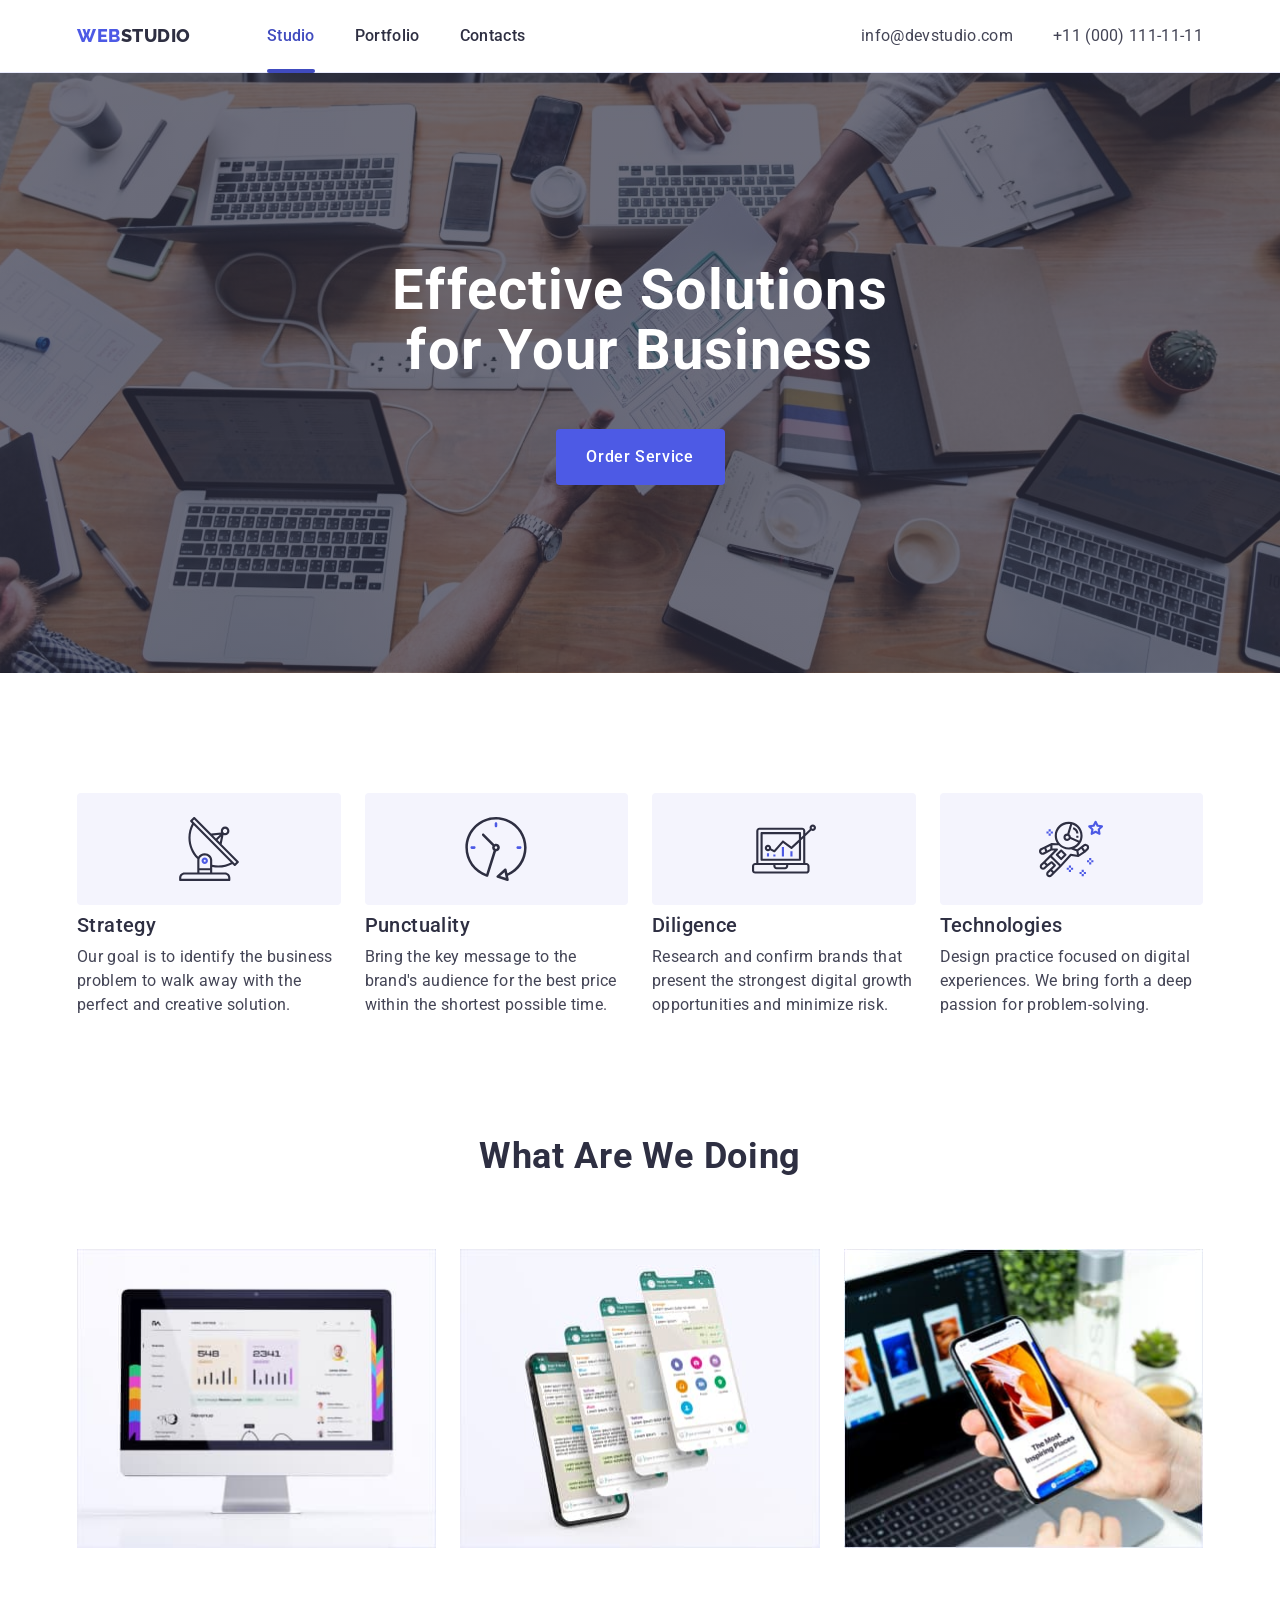
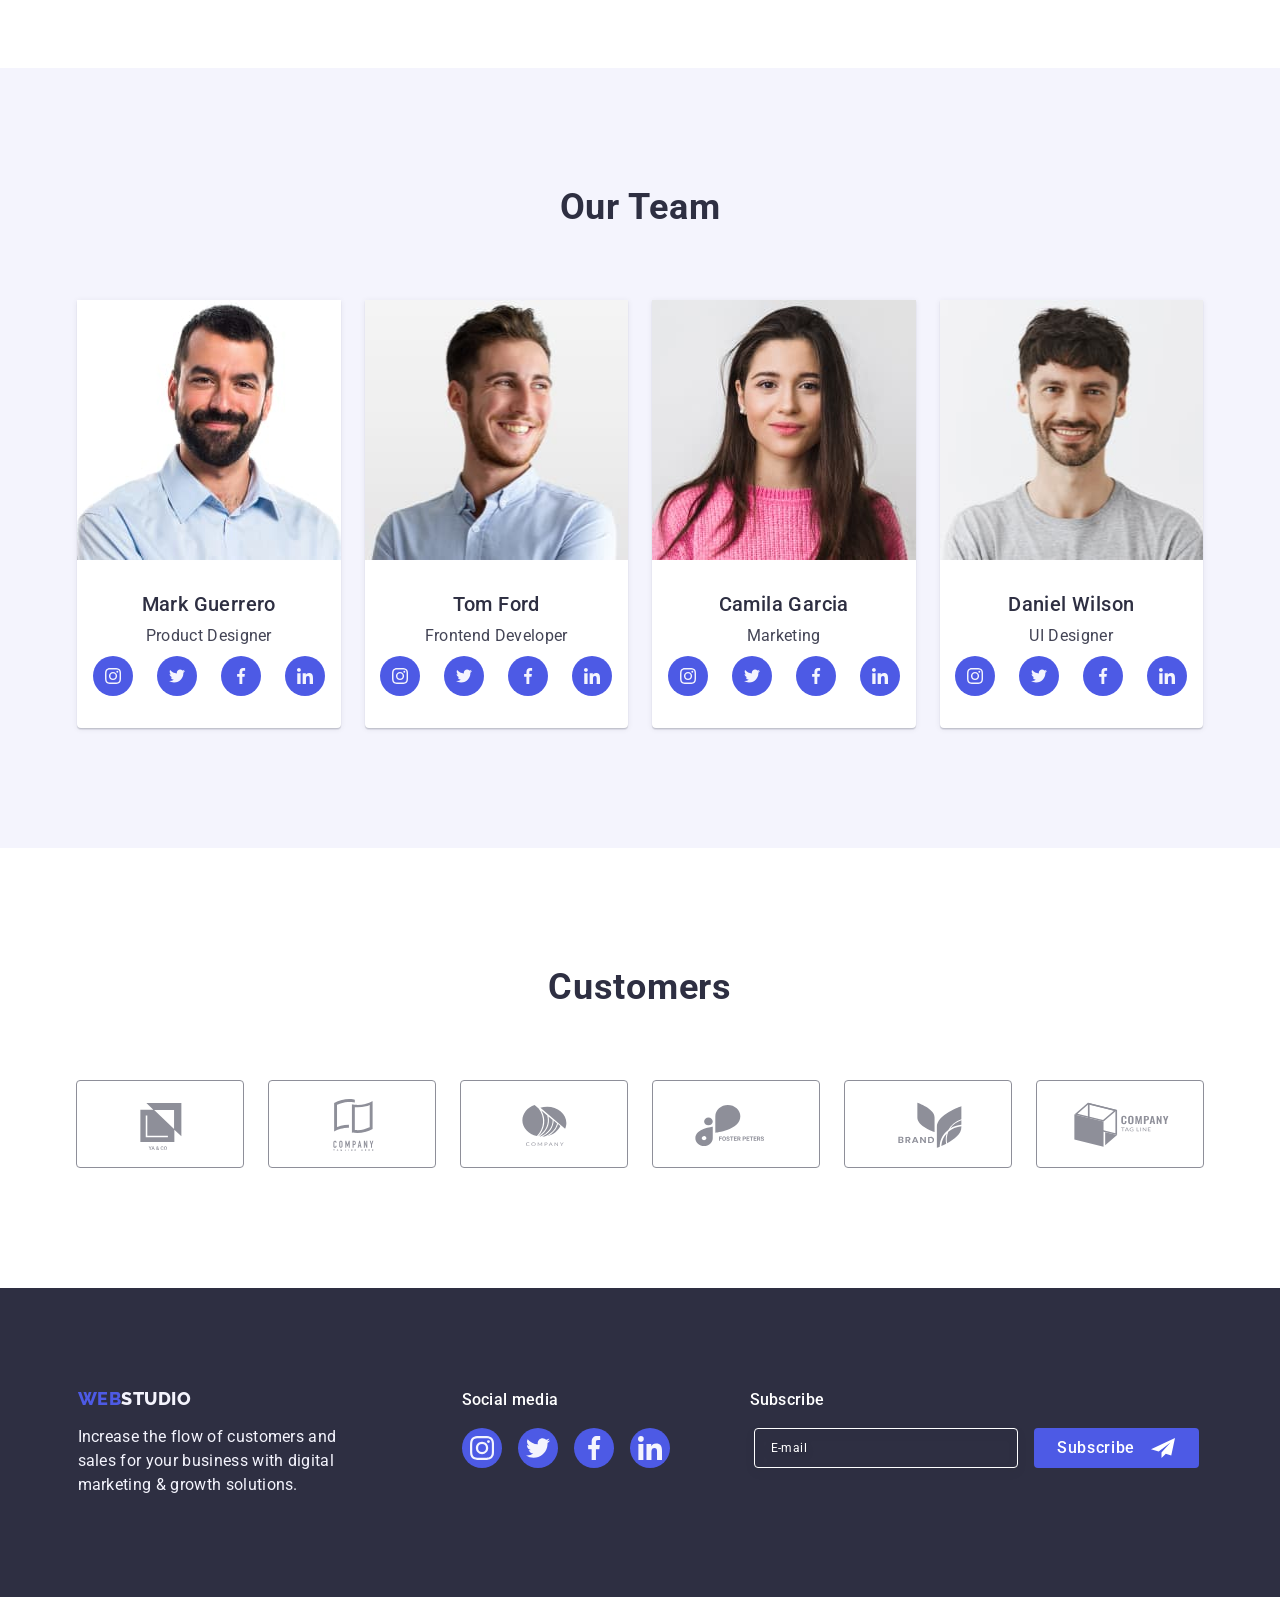
<file: index.html>
<!DOCTYPE html>
<html lang="en">
  <head>
    <meta charset="UTF-8" />
    <meta name="description" content="Effective Solutions for Your Business" />
    <title>Web Studio</title>
    <meta name="viewport" content="width=device-width, initial-scale=1.0" />
    <link rel="preconnect" href="https://fonts.googleapis.com" />
    <link rel="preconnect" href="https://fonts.gstatic.com" crossorigin />
    <link
      href="https://fonts.googleapis.com/css2?family=Raleway:wght@400;700&family=Roboto:wght@400;500;700&display=swap"
      rel="stylesheet"
    />
    <link
      rel="stylesheet"
      href="https://cdnjs.cloudflare.com/ajax/libs/modern-normalize/2.0.0/modern-normalize.min.css"
      integrity="sha512-4xo8blKMVCiXpTaLzQSLSw3KFOVPWhm/TRtuPVc4WG6kUgjH6J03IBuG7JZPkcWMxJ5huwaBpOpnwYElP/m6wg=="
      crossorigin="anonymous"
      referrerpolicy="no-referrer"
    />
    <link rel="stylesheet" href="./css/styles.css" />
  </head>
  <body>
    <header class="header">
      <div class="container">
        <nav class="page-nav">
          <a class="logo link" href="./index.html" target="_self"
            >Web<span class="logo-web">Studio</span></a
          >
          <ul class="header-menu list">
            <li>
              <a
                class="nav-link link current-page"
                href="./index.html"
                target="_self"
                >Studio</a
              >
            </li>
            <li>
              <a class="nav-link link" href="./portfolio.html" target="_self"
                >Portfolio</a
              >
            </li>
            <li>
              <a class="nav-link link" href="">Contacts</a>
            </li>
          </ul>
        </nav>

        <address class="header-menu address">
          <ul class="list">
            <li class="item">
              <a
                class="address-link link"
                href="mailto:info@devstudio.com"
                target="_blank"
                >info@devstudio.com</a
              >
            </li>
            <li class="item">
              <a
                class="address-link link"
                href="tel:+110001111111"
                target="_blank"
                >+11 (000) 111-11-11</a
              >
            </li>
          </ul>
        </address>
        <button type="button" class="mob-menu-btn" data-menu-open>
          <svg class="icon" width="32" height="22">
            <use href="./images/icons.svg#icon-mob-menu"></use>
          </svg>
        </button>
      </div>
      <div class="mob-menu is-hidden" data-menu>
        <button type="button" data-menu-close class="button-close">
          <svg width="8" height="8">
            <use href="./images/icons.svg#icon-close"></use>
          </svg>
        </button>
        <ul class="mob-menu-list list">
          <li>
            <a
              class="mob-menu-link link current-page"
              href="./index.html"
              target="_self"
              >Studio</a
            >
          </li>
          <li>
            <a class="mob-menu-link link" href="./portfolio.html" target="_self"
              >Portfolio</a
            >
          </li>
          <li>
            <a class="mob-menu-link link" href="">Contacts</a>
          </li>
        </ul>

        <div>
          <address class="mob-menu-address">
            <ul class="mob-menu-address-list list">
              <li>
                <a
                  class="mob-menu-address-number link"
                  href="tel:+110001111111"
                  target="_blank"
                  >+11 (000) 111-11-11</a
                >
              </li>
              <li>
                <a
                  class="mob-menu-address-email link"
                  href="mailto:info@devstudio.com"
                  target="_blank"
                  >info@devstudio.com</a
                >
              </li>
            </ul>
          </address>
          <ul class="mob-menu-soc-list list">
            <li class="item">
              <a href="" class="link">
                <svg class="icon social-icon" width="24" height="24">
                  <use href="./images/icons.svg#icon-instagram"></use>
                </svg>
              </a>
            </li>
            <li class="item">
              <a href="" class="link">
                <svg class="icon social-icon" width="24" height="24">
                  <use href="./images/icons.svg#icon-twitter"></use>
                </svg>
              </a>
            </li>
            <li class="item">
              <a href="" class="link">
                <svg class="icon social-icon" width="24" height="24">
                  <use href="./images/icons.svg#icon-facebook"></use>
                </svg>
              </a>
            </li>
            <li class="item">
              <a href="" class="link">
                <svg class="icon social-icon" width="24" height="24">
                  <use href="./images/icons.svg#icon-linkedin"></use>
                </svg>
              </a>
            </li>
          </ul>
        </div>
      </div>
    </header>

    <main>
      <section class="hero">
        <div class="container">
          <h1 class="page-title">Effective Solutions for Your Business</h1>
          <button class="button" type="button" data-modal-open>
            Order Service
          </button>
        </div>
      </section>

      <section class="section-two">
        <div class="container">
          <h2 hidden class="section-title">List</h2>
          <ul class="list">
            <li class="item">
              <div class="icon-div">
                <svg class="hero-icon" width="64" height="64">
                  <use href="./images/icons.svg#icon-antenna"></use>
                </svg>
              </div>
              <h3 class="title">Strategy</h3>
              <p class="text">
                Our goal is to identify the business problem to walk away with
                the perfect and creative solution.
              </p>
            </li>
            <li class="item">
              <div class="icon-div">
                <svg class="hero-icon" width="64" height="64">
                  <use href="./images/icons.svg#icon-clock"></use>
                </svg>
              </div>
              <h3 class="title">Punctuality</h3>
              <p class="text">
                Bring the key message to the brand's audience for the best price
                within the shortest possible time.
              </p>
            </li>
            <li class="item">
              <div class="icon-div">
                <svg class="hero-icon" width="64" height="64">
                  <use href="./images/icons.svg#icon-diagram"></use>
                </svg>
              </div>
              <h3 class="title">Diligence</h3>
              <p class="text">
                Research and confirm brands that present the strongest digital
                growth opportunities and minimize risk.
              </p>
            </li>
            <li class="item">
              <div class="icon-div">
                <svg class="hero-icon" width="64" height="64">
                  <use href="./images/icons.svg#icon-astronaut"></use>
                </svg>
              </div>
              <h3 class="title">Technologies</h3>
              <p class="text">
                Design practice focused on digital experiences. We bring forth a
                deep passion for problem-solving.
              </p>
            </li>
          </ul>
        </div>
      </section>

      <section class="section-three">
        <div class="container">
          <h2 class="section-title">What are we doing</h2>
          <ul class="list">
            <li class="item">
              <img
                srcset="
                  ./images/rectangle-71.jpg    1x,
                  ./images/rectangle-71-2x.jpg 2x
                "
                src="./images/rectangle-71.jpg"
                alt="iMac"
                width="360"
                height="300"
              />
            </li>
            <li class="item">
              <img
                srcset="
                  ./images/Rectangle-72.jpg    1x,
                  ./images/Rectangle-72-2x.jpg 2x
                "
                src="./images/rectangle-72.jpg"
                alt="iPhone"
                width="360"
                height="300"
              />
            </li>
            <li class="item">
              <img
                srcset="
                  ./images/rectangle-73.jpg    1x,
                  ./images/rectangle-73-2x.jpg 2x
                "
                src="./images/rectangle-73.jpg"
                alt="Macbook and iPhone"
                width="360"
                height="300"
              />
            </li>
          </ul>
        </div>
      </section>

      <section class="section-four">
        <div class="container">
          <h2 class="section-title">Our Team</h2>
          <ul class="list team-list">
            <li class="team-li">
              <img
                srcset="./images/img.jpg 1x, ./images/img-2x.jpg 2x"
                src="./images/img.jpg"
                alt="photo Mark Guerrero"
                width="264"
                height="260"
              />
              <div class="team-desc">
                <h3 class="title">Mark Guerrero</h3>
                <p class="text">Product Designer</p>
                <ul class="list team-soc-list">
                  <li class="item">
                    <a href="" class="team-link">
                      <svg class="icon" width="16" height="16">
                        <use href="./images/icons.svg#icon-instagram"></use>
                      </svg>
                    </a>
                  </li>
                  <li class="item">
                    <a href="" class="team-link">
                      <svg class="icon" width="16" height="16">
                        <use href="./images/icons.svg#icon-twitter"></use>
                      </svg>
                    </a>
                  </li>
                  <li class="item">
                    <a href="" class="team-link">
                      <svg class="icon" width="16" height="16">
                        <use href="./images/icons.svg#icon-facebook"></use>
                      </svg>
                    </a>
                  </li>
                  <li class="item">
                    <a href="" class="team-link">
                      <svg class="icon" width="16" height="16">
                        <use href="./images/icons.svg#icon-linkedin"></use>
                      </svg>
                    </a>
                  </li>
                </ul>
              </div>
            </li>
            <li class="team-li">
              <img
                srcset="./images/img-2.jpg 1x, ./images/img-2-2x.jpg 2x"
                src="./images/img-2.jpg"
                alt="photo Tom Ford"
                width="264"
                height="260"
              />
              <div class="team-desc">
                <h3 class="title">Tom Ford</h3>
                <p class="text">Frontend Developer</p>
                <ul class="list team-soc-list">
                  <li class="item">
                    <a href="" class="team-link">
                      <svg class="icon" width="16" height="16">
                        <use href="./images/icons.svg#icon-instagram"></use>
                      </svg>
                    </a>
                  </li>
                  <li class="item">
                    <a href="" class="team-link">
                      <svg class="icon" width="16" height="16">
                        <use href="./images/icons.svg#icon-twitter"></use>
                      </svg>
                    </a>
                  </li>
                  <li class="item">
                    <a href="" class="team-link">
                      <svg class="icon" width="16" height="16">
                        <use href="./images/icons.svg#icon-facebook"></use>
                      </svg>
                    </a>
                  </li>
                  <li class="item">
                    <a href="" class="team-link">
                      <svg class="icon" width="16" height="16">
                        <use href="./images/icons.svg#icon-linkedin"></use>
                      </svg>
                    </a>
                  </li>
                </ul>
              </div>
            </li>
            <li class="team-li">
              <img
                srcset="./images/img-3.jpg 1x, ./images/img-3-2x.jpg 2x"
                src="./images/img-3.jpg"
                alt="photo Camila Garcia"
                width="264"
                height="260"
              />
              <div class="team-desc">
                <h3 class="title">Camila Garcia</h3>
                <p class="text">Marketing</p>
                <ul class="list team-soc-list">
                  <li class="item">
                    <a href="" class="team-link">
                      <svg class="icon" width="16" height="16">
                        <use href="./images/icons.svg#icon-instagram"></use>
                      </svg>
                    </a>
                  </li>
                  <li class="item">
                    <a href="" class="team-link">
                      <svg class="icon" width="16" height="16">
                        <use href="./images/icons.svg#icon-twitter"></use>
                      </svg>
                    </a>
                  </li>
                  <li class="item">
                    <a href="" class="team-link">
                      <svg class="icon" width="16" height="16">
                        <use href="./images/icons.svg#icon-facebook"></use>
                      </svg>
                    </a>
                  </li>
                  <li class="item">
                    <a href="" class="team-link">
                      <svg class="icon" width="16" height="16">
                        <use href="./images/icons.svg#icon-linkedin"></use>
                      </svg>
                    </a>
                  </li>
                </ul>
              </div>
            </li>
            <li class="team-li">
              <img
                srcset="./images/img-4.jpg 1x, ./images/img-4-2x.jpg 2x"
                src="./images/img-4.jpg"
                alt="photo Daniel Wilson"
                width="264"
                height="260"
              />
              <div class="team-desc">
                <h3 class="title">Daniel Wilson</h3>
                <p class="text">UI Designer</p>
                <ul class="list team-soc-list">
                  <li class="item">
                    <a href="" class="team-link">
                      <svg class="icon" width="16" height="16">
                        <use href="./images/icons.svg#icon-instagram"></use>
                      </svg>
                    </a>
                  </li>
                  <li class="item">
                    <a href="" class="team-link">
                      <svg class="icon" width="16" height="16">
                        <use href="./images/icons.svg#icon-twitter"></use>
                      </svg>
                    </a>
                  </li>
                  <li class="item">
                    <a href="" class="team-link">
                      <svg class="icon" width="16" height="16">
                        <use href="./images/icons.svg#icon-facebook"></use>
                      </svg>
                    </a>
                  </li>
                  <li class="item">
                    <a href="" class="team-link">
                      <svg class="icon" width="16" height="16">
                        <use href="./images/icons.svg#icon-linkedin"></use>
                      </svg>
                    </a>
                  </li>
                </ul>
              </div>
            </li>
          </ul>
        </div>
      </section>

      <section class="section-five">
        <div class="container">
          <h2 class="section-title">Customers</h2>
          <ul class="list">
            <li class="item">
              <a href="" class="link">
                <svg class="customers-icon" width="104" height="56">
                  <use href="./images/icons.svg#icon-logo-6"></use>
                </svg>
              </a>
            </li>
            <li class="item">
              <a href="" class="link">
                <svg class="customers-icon" width="104" height="56">
                  <use href="./images/icons.svg#icon-logo-5"></use>
                </svg>
              </a>
            </li>
            <li class="item">
              <a href="" class="link">
                <svg class="customers-icon" width="104" height="56">
                  <use href="./images/icons.svg#icon-logo-4"></use>
                </svg>
              </a>
            </li>
            <li class="item">
              <a href="" class="link">
                <svg class="customers-icon" width="104" height="56">
                  <use href="./images/icons.svg#icon-logo-3"></use>
                </svg>
              </a>
            </li>
            <li class="item">
              <a href="" class="link">
                <svg class="customers-icon" width="104" height="56">
                  <use href="./images/icons.svg#icon-logo-2"></use>
                </svg>
              </a>
            </li>
            <li class="item">
              <a href="" class="link">
                <svg class="customers-icon" width="104" height="56">
                  <use href="./images/icons.svg#icon-logo-1"></use>
                </svg>
              </a>
            </li>
          </ul>
        </div>
      </section>
    </main>

    <footer class="footer">
      <div class="container">
        <div class="footer-logo-div">
          <a class="logo link" href="./index.html" target="_self"
            >Web<span class="logo-web">Studio</span></a
          >
          <p class="text">
            Increase the flow of customers and sales for your business with
            digital marketing & growth solutions.
          </p>
        </div>
        <div class="footer-social-div">
          <p class="footer-title">Social media</p>
          <ul class="list">
            <li class="item">
              <a href="" class="link">
                <svg class="icon social-icon" width="24" height="24">
                  <use href="./images/icons.svg#icon-instagram"></use>
                </svg>
              </a>
            </li>
            <li class="item">
              <a href="" class="link">
                <svg class="icon social-icon" width="24" height="24">
                  <use href="./images/icons.svg#icon-twitter"></use>
                </svg>
              </a>
            </li>
            <li class="item">
              <a href="" class="link">
                <svg class="icon social-icon" width="24" height="24">
                  <use href="./images/icons.svg#icon-facebook"></use>
                </svg>
              </a>
            </li>
            <li class="item">
              <a href="" class="link">
                <svg class="icon social-icon" width="24" height="24">
                  <use href="./images/icons.svg#icon-linkedin"></use>
                </svg>
              </a>
            </li>
          </ul>
        </div>
        <div class="footer-subscribe-div">
          <p class="footer-subscribe-label">Subscribe</p>
          <form class="footer-form">
            <label class="footer-input-label">
              <input
                type="email"
                class="footer-input"
                placeholder="E-mail"
                name="email"
                id="footer-sub-email"
                required
              />
            </label>
            <button class="subscribe-button" type="submit">
              Subscribe
              <svg width="24" height="24" class="subscribe-button-icon">
                <use href="./images/icons.svg#icon-plane"></use>
              </svg>
            </button>
          </form>
        </div>
      </div>
    </footer>

    <div class="backdrop is-hidden" data-modal>
      <div class="modal">
        <button type="button" data-modal-close class="button-close">
          <svg width="8" height="8">
            <use href="./images/icons.svg#icon-close"></use>
          </svg>
        </button>
        <p class="modal-label">Leave your contacts and we will call you back</p>
        <form class="modal-form">
          <div class="modal-input-container">
            <label class="label-input" for="user-name">Name</label>
            <div class="form-input-div">
              <input
                class="form-input"
                type="text"
                name="user-name"
                id="user-name"
                autofocus
              />
              <svg width="18" height="24" class="form-input-icon">
                <use href="./images/icons.svg#icon-person"></use>
              </svg>
            </div>
          </div>
          <div class="modal-input-container">
            <label class="label-input" for="phone">Phone</label>
            <div class="form-input-div">
              <input class="form-input" type="tel" name="phone" id="phone" />
              <svg width="18" height="24" class="form-input-icon">
                <use href="./images/icons.svg#icon-phone"></use>
              </svg>
            </div>
          </div>
          <div class="modal-input-container">
            <label class="label-input" for="email">Email</label>
            <div class="form-input-div">
              <input class="form-input" type="email" name="email" id="email" />
              <svg width="18" height="24" class="form-input-icon">
                <use href="./images/icons.svg#icon-email"></use>
              </svg>
            </div>
          </div>
          <div class="modal-textarea-container">
            <label class="label-input" for="user-comment">Comment</label>
            <textarea
              class="form-textarea"
              name="user-comment"
              placeholder="Text input"
              id="user-comment"
            ></textarea>
          </div>
          <div class="policy-div">
            <input
              type="checkbox"
              name="user-privacy"
              id="user-privacy"
              class="checkbox visually-hidden"
              value="true"
            />
            <label for="user-privacy" class="label-policy">
              <span class="custom-checkbox">
                <svg class="icon-check" width="10" height="8">
                  <use href="./images/icons.svg#icon-check"></use>
                </svg>
              </span>
              I accept the terms and conditions of the
              <a href="" class="policy-link">Privacy Policy</a>
            </label>
          </div>
          <button type="submit" class="submit-btn">Send</button>
        </form>
      </div>
    </div>
    <script src="./js/modal.js"></script>
    <script src="./js/mobile-menu.js"></script>
  </body>
</html>
</file>
<file: css/styles.css>
:root {
  --main-text-color: #2e2f42;
  --hover-link-color: #404bbf;
  --button-default-background: #4d5ae5;
  --button-hover-background: #404bbf;
  --filter-button-default-background: #f4f4fd;
  --filter-button-default-color: #4d5ae5;
  --address-link-color: #434455;
  --ocean-color: #404bbf;
  --white-color: #ffffff;
  --slate-color: #8e8f99;
}

body {
  font-family: "Roboto", sans-serif;
  color: #434455;
  background-color: #ffffff;
}

img {
  display: block;
  max-width: 100%;
  height: auto;
}



h1,
h2,
h3,
h4,
h5,
h6,
p {
  margin: 0;
  padding: 0;
}

.container {
  margin: 0 auto;
  padding: 0 16px;
}

.list {
  list-style: none;
  padding: 0;
  margin: 0;
}

.title {
  color: var(--main-text-color);
  font-size: 20px;
  font-weight: 500;
  line-height: 1.2;
  letter-spacing: 0.02em;
}

.button {
  font-family: "Roboto", sans-serif;
  cursor: pointer;
  font-size: 16px;
  letter-spacing: 0.04em;
  font-weight: 500;
  line-height: 1.5;
}

.link {
  text-decoration: none;
}

.link:hover,
.link:focus {
  text-decoration: none;
  color: var(--hover-link-color);
}

/* --------------Header---------- */

.header {
  border-bottom: 1px solid #e7e9fc;
  box-shadow: 0px 2px 1px rgba(46, 47, 66, 0.08),
    0px 1px 1px rgba(46, 47, 66, 0.16), 0px 1px 6px rgba(46, 47, 66, 0.08);
}

.header .container {
  display: flex;
  align-items: center;
  justify-content: space-between;
  padding: 24px 15px;
}

.header-menu {
  display: none;
}

.page-nav {
  display: flex;
  align-items: center;
}

.page-nav .current-page {
  position: relative;
  color: #404bbf;
  transition: color 250ms cubic-bezier(0.4, 0, 0.2, 1);
}
.page-nav .current-page::after {
  content: "";
  height: 4px;
  width: 100%;
  bottom: -4px;
  left: 0;
  background-color: #404bbf;
  border-radius: 2px;
  position: absolute;

}

.logo {
  font-family: "Raleway", sans-serif;
  font-weight: 800;
  font-size: 18px;
  line-height: 1.17;
  letter-spacing: 0.03em;
  text-transform: uppercase;
  color: var(--button-default-background);
}

.nav-link {
  font-weight: 500;
  font-size: 16px;
  line-height: 1.5;
  letter-spacing: 0.02em;
  color: var(--main-text-color);
  padding: 24px 0;
}

.nav-link:hover,
.nav-link:focus {
  color: var(--hover-link-color);
}

.logo-web {
  color: var(--main-text-color);
}

.address {
  font-style: normal;
}

.address-link {
  font-size: 12px;
  line-height: 1.16;
  letter-spacing: 0.02em;
  color: var(--address-link-color);
  transition: color 250ms cubic-bezier(0.4, 0, 0.2, 1);
}

.address:hover {
  color: var(--hover-link-color);
}

/* --------------Mobile Menu--------------- */

.mob-menu-btn {
  display: flex;
  justify-content: center;
  align-items: center;
  background-color: transparent;
  border: none;
  padding: 0;
}

.mob-menu-btn .icon {
  stroke: #2e2f42;
}

.mob-menu {
  display: flex;
  flex-direction: column;
  justify-content: space-between;
  position: fixed;
  width: 100vw;
  height: 100%;
  overflow-y: auto;
  top: 0;
  z-index: 999;
  padding: 80px 40px 40px;
  background-color: var(--white-color);
  box-shadow: 0px 1px 6px 0px rgba(46, 47, 66, 0.08),
    0px 1px 1px 0px rgba(46, 47, 66, 0.16),
    0px 2px 1px 0px rgba(46, 47, 66, 0.08);
  transform: translateX(0);
  transition: opacity 250ms cubic-bezier(0.4, 0, 0.2, 1),
    visibility 250ms cubic-bezier(0.4, 0, 0.2, 1),
    transform 250ms cubic-bezier(0.4, 0, 0.2, 1);
}

.mob-menu.is-hidden {
  transform: translateX(-100%);
}

.mob-menu-list {
  display: flex;
  flex-direction: column;
  gap: 40px;
  margin-bottom: 40px;
}

.mob-menu-link {
  color: var(--main-text-color);
  font-size: 36px;
  font-weight: 700;
  line-height: 1.11;
  letter-spacing: 0.02em;
  text-transform: capitalize;
}

.mob-menu .current-page {
  color: var(--button-hover-background);
}

.mob-menu-address-list {
  font-style: normal;
  display: flex;
  flex-direction: column;
  gap: 40px;
}

.mob-menu-address-number {
  font-size: 36px;
  font-weight: 700;
  color: var(--button-default-background);
  line-height: 1.11;
  letter-spacing: 0.02em;
}

.mob-menu-address-email {
  color: var(--address-link-color);
  font-size: 20px;
  font-weight: 500;
  line-height: 1.2;
  letter-spacing: 0.02em;
}

.mob-menu-address {
  margin-bottom: 48px;
}

.mob-menu-soc-list {
  display: flex;
  flex-wrap: wrap;
  gap: 24px 56px;
}

.mob-menu-soc-list .link {
  display: flex;
  justify-content: center;
  align-items: center;
  width: 40px;
  height: 40px;
  background-color: var(--button-default-background);
  border-radius: 50%;
}

/* -----------Section hero----------------- */

.hero .button {
  color: white;
  background-color: var(--button-default-background);
  min-width: 169px;
  height: 56px;
  border: none;
  border-radius: 4px;
  transition: background-color 250ms cubic-bezier(0.4, 0, 0.2, 1);
}

.hero .container {
  display: flex;
  flex-direction: column;
  align-items: center;
  padding: 112px 54px;
}

.hero {
  background-image: linear-gradient(
      to bottom,
      rgba(46, 47, 66, 0.7),
      rgba(46, 47, 66, 0.7)
    ),
    url(../images/./bg-hero-mob-1x.jpg);
  background-repeat: no-repeat;
  background-size: cover;
  background-position: center;
  background-color: var(--main-text-color);
}

@media (min-device-pixel-ratio: 2),
  (min-resolution: 192dpi),
  (min-resolution: 2dppx) {
  .hero {
    background-image: linear-gradient(
        to bottom,
        rgba(46, 47, 66, 0.7),
        rgba(46, 47, 66, 0.7)
      ),
      url(../images/./bg-hero-mob-2x.jpg);
  }
}

.page-title {
  font-size: 36px;
  font-weight: 700;
  line-height: 1.11;
  text-align: center;
  letter-spacing: 0.02em;
  color: #ffffff;
  max-width: 496px;
  margin-bottom: 72px;
}

/* -----------Section two----------------- */

.section-two .list {
  display: flex;
  flex-wrap: wrap;
  gap: 72px 24px;
}

.section-two {
  padding: 96px 0;
}

.section-two .item .title {
  font-size: 36px;
  text-align: center;
  margin: 0 auto 8px;
  font-weight: 700;
  line-height: 1.11;
  text-transform: capitalize;
}

.section-two .item .text {
  font-size: 16px;
  font-family: Roboto;
  line-height: 1.5;
  font-weight: 500;
}

.section-two .icon-div {
  display: none;
}

/* -----------Section three----------------- */

.section-three {
  display: none;
}

.button:hover,
.button:focus {
  background-color: var(--button-hover-background);
  color: white;
}

.text {
  font-size: 16px;
  line-height: 1.5;
  letter-spacing: 0.02em;
  color: var(--address-link-color);
}

.section-title {
  font-size: 36px;
  line-height: 1.11;
  text-align: center;
  text-transform: capitalize;
  color: var(--main-text-color);
  letter-spacing: 0.02em;
  margin-bottom: 72px;
}

/* -----------Section four----------------- */

.section-four {
  padding: 96px 0;
  background-color: #f4f4fd;
}

.section-four .team-list {
  display: flex;
  flex-wrap: wrap;
  justify-content: center;
  align-items: center;
  gap: 72px 24px;
}

.section-four .team-soc-list {
  display: flex;
  flex-wrap: wrap;
  justify-content: center;
  gap: 24px;
  align-items: center;
}

.section-four .item {
  width: 40px;
  height: 40px;
}

.team-li {
  background-color: #ffffff;
  border-radius: 0px 0px 4px 4px;
  box-shadow: 0px 1px 6px rgba(46, 47, 66, 0.08),
    0px 1px 1px rgba(46, 47, 66, 0.16), 0px 2px 1px rgba(46, 47, 66, 0.08);
}

.team-desc {
  padding: 32px 0;
}

.team-desc .title {
  text-align: center;
  margin-bottom: 8px;
}

.team-desc .text {
  text-align: center;
  margin-bottom: 8px;
}

/* --------------Section Filter------------- */

.section-filter {
  padding: 48px 0;
}

.filter-buttons {
  display: flex;
  flex-wrap: wrap;
  gap: 16px 24px;
  margin-bottom: 48px;
}

.filter-buttons .button {
  transition: color 250ms cubic-bezier(0.4, 0, 0.2, 1),
    background-color 250ms cubic-bezier(0.4, 0, 0.2, 1),
    border-color 250ms cubic-bezier(0.4, 0, 0.2, 1),
    box-shadow 250ms cubic-bezier(0.4, 0, 0.2, 1);
}

.list .button {
  color: var(--filter-button-default-color);
  background-color: var(--filter-button-default-background);
  border: 1px solid #e7e9fc;
  padding: 12px 24px;
  border-radius: 4px;
}

.filter-buttons .button:hover,
.filter-buttons .button:focus {
  border: 1px solid transparent;
  background-color: var(--button-hover-background);
  color: white;
  box-shadow: 0px 3px 1px rgba(0, 0, 0, 0.1), 0px 2px 1px rgba(0, 0, 0, 0.08),
    0px 2px 2px rgba(0, 0, 0, 0.12);
}

.filter-list {
  display: flex;
  flex-wrap: wrap;
  gap: 48px;
}

.filter-list .overlay img {
  width: 100%;
  height: 100%;
}

.filter-list .item {
  max-width: 396px;
}

.filter-list .item-desc {
  padding: 32px 16px;
  border: 1px solid #e7e9fc;
  border-top: none;
}

.filter-list .title {
  margin-bottom: 8px;
}

.filter-list .link {
  display: block;
  transition: box-shadow 250ms cubic-bezier(0.4, 0, 0.2, 1);
}

.filter-list .link:hover,
.filter-list .link:focus {
  box-shadow: 0px 1px 6px rgba(46, 47, 66, 0.08),
    0px 1px 1px rgba(46, 47, 66, 0.16), 0px 2px 1px rgba(46, 47, 66, 0.08);
}

.icon {
  fill: #f4f4fd;
}

.team-link {
  width: 100%;
  height: 100%;
  background-color: #4d5ae5;
  border-radius: 50%;
  display: flex;
  align-items: center;
  justify-content: center;
  transition: background-color 250ms cubic-bezier(0.4, 0, 0.2, 1);
}

.team-link:hover,
.team-link:focus {
  background-color: var(--ocean-color);
}

/* -----------Section five----------------- */

.section-five {
  padding: 96px 0;
}

.section-five .section-title {
  margin-top: 0;
  margin-bottom: 72px;
}

.section-five .list {
  display: flex;
  flex-wrap: wrap;
  gap: 72px 16px;
}

.section-five .item {
  height: 88px;
  width: calc((100% - 16px) / 2);
}

.section-five .link {
  display: flex;
  align-items: center;
  justify-content: center;
  padding: 16px 31px;
  border: 1px solid #8e8f99;
  border-radius: 4px;
  fill: #8e8f99;
  color: #8e8f99;
  width: 100%;
  height: 100%;
  transition: border-color 250ms cubic-bezier(0.4, 0, 0.2, 1),
    color 250ms cubic-bezier(0.4, 0, 0.2, 1);
}

.section-five .link:hover,
.section-five .link:focus {
  color: #404bbf;
  border-color: #404bbf;
  fill: #404bbf;
}

.customers-icon {
  fill: currentColor;
}

.overlay {
  position: relative;
  overflow: hidden;
}

.overlay .text {
  position: absolute;
  color: #f4f4fd;
  padding: 40px 32px;
  top: 0;
  left: 0;
  width: 100%;
  height: 100%;
  transform: translateY(100%);
  transition: transform 250ms cubic-bezier(0.4, 0, 0.2, 1);
  background-color: #4d5ae5;
  margin: 0 0;
}

.section-filter .link:hover .text,
.section-filter .link:focus .text {
  transform: translateY(0%);
}

/* ------------------Modal------------------------ */

.backdrop {
  position: fixed;
  background: rgba(46, 47, 66, 0.4);
  width: 100%;
  height: 100%;
  top: 0;
  left: 0;
  transition: opacity 250ms cubic-bezier(0.4, 0, 0.2, 1),
    visibility 250ms cubic-bezier(0.4, 0, 0.2, 1);
}

.is-hidden {
  visibility: hidden;
  opacity: 0;
  pointer-events: none;
}

.modal {
  position: absolute;
  background: #fcfcfc;
  left: 50%;
  top: 50%;
  transform: translate(-50%, -50%);
  width: 91.5%;
  max-width: 392px;
  min-height: 584px;
  box-shadow: 0px 1px 1px rgba(0, 0, 0, 0.14), 0px 1px 3px rgba(0, 0, 0, 0.12),
    0px 2px 1px rgba(0, 0, 0, 0.2);
  border-radius: 4px;
  padding: 72px 24px 24px;
}

.button-close {
  display: flex;
  align-items: center;
  justify-content: center;
  position: absolute;
  background: #e7e9fc;
  border: 1px solid rgba(0, 0, 0, 0.1);
  border-radius: 50%;
  width: 24px;
  height: 24px;
  right: 24px;
  top: 24px;
  z-index: 10;
  cursor: pointer;
  fill: var(--main-text-color);
  padding: 0;
  transition: background-color 250ms cubic-bezier(0.4, 0, 0.2, 1),
    border 250ms cubic-bezier(0.4, 0, 0.2, 1);
}

.button-close:hover,
.button-close:focus {
  border: none;
  background-color: var(--ocean-color);
  fill: var(--white-color);
}

.button-close svg {
  fill: inherit;
  transition: fill 250ms cubic-bezier(0.4, 0, 0.2, 1);
}

.modal-label {
  font-weight: 500;
  font-size: 16px;
  line-height: 1.5;
  text-align: center;
  letter-spacing: 0.02em;
  color: var(--main-text-color);
  margin-bottom: 16px;
}

.label-input {
  display: block;
  margin-bottom: 4px;
  font-size: 12px;
  line-height: 1.17;
  letter-spacing: 0.04em;
  color: var(--slate-color);
}

.form-input-div {
  position: relative;
}

.form-input-icon {
  padding: 6px 3px;
  position: absolute;
  left: 16px;
  top: 50%;
  transform: translateY(-50%);
  fill: var(--main-text-color);
  transition: fill 250ms cubic-bezier(0.4, 0, 0.2, 1);
}

.form-input {
  padding-left: 38px;
  border: 1px solid rgba(46, 47, 66, 0.4);
  border-radius: 4px;
  height: 40px;
  width: 100%;
  transition: border-color 250ms cubic-bezier(0.4, 0, 0.2, 1);
  background-color: transparent;
  outline: transparent;
}

.form-input:focus {
  border-color: var(--button-default-background);
}

.form-input:focus + svg {
  fill: var(--button-default-background);
}

.form-textarea {
  padding: 8px 16px;
  border: 1px solid rgba(46, 47, 66, 0.4);
  border-radius: 4px;
  resize: none;
  width: 100%;
  height: 120px;
  font-size: 12px;
  line-height: 1.17;
  letter-spacing: 0.04em;
  color: rgba(46, 47, 66, 0.4);
  background-color: transparent;
  outline: transparent;
  transition: border-color 250ms cubic-bezier(0.4, 0, 0.2, 1);
}

.form-textarea::placeholder {
  font-weight: 400;
  font-size: 12px;
  line-height: 1.16;
  letter-spacing: 0.04em;
  color: rgba(46, 47, 66, 0.4);
}

.form-textarea:focus-within {
  border-color: var(--button-default-background);
}

.submit-btn {
  display: block;
  border: none;
  min-width: 169px;
  height: 56px;
  background-color: var(--button-default-background);
  box-shadow: 0px 4px 4px rgba(0, 0, 0, 0.15);
  border-radius: 4px;
  margin: 0 auto;
  color: var(--white-color);
  font-weight: 500;
  font-size: 16px;
  line-height: 1.5;
  letter-spacing: 0.04em;
  cursor: pointer;
  transition: background-color 250ms cubic-bezier(0.4, 0, 0.2, 1);
}

.submit-btn:is(:hover, :focus) {
  background-color: var(--button-hover-background);
}

.visually-hidden {
  position: absolute;
  width: 1px;
  height: 1px;
  margin: -1px;
  border: 0;
  padding: 0;
  white-space: nowrap;
  clip-path: inset(100%);
  clip: rect(0 0 0 0);
  overflow: hidden;
}

.custom-checkbox {
  display: inline-flex;
  justify-content: center;
  align-items: center;
  width: 16px;
  height: 16px;
  border: 1px solid rgba(46, 47, 66, 0.4);
  border-radius: 2px;
  position: relative;
  margin-right: 8px;
  transition: background-color 250ms cubic-bezier(0.4, 0, 0.2, 1),
    border 250ms cubic-bezier(0.4, 0, 0.2, 1),
    fill 250ms cubic-bezier(0.4, 0, 0.2, 1);
  fill: transparent;
}

.modal-form .checkbox:checked + .label-policy .custom-checkbox {
  background-color: var(--ocean-color);
  border: none;
}

.modal-form .checkbox:checked + .label-policy .custom-checkbox {
  fill: var(--filter-button-default-background);
}

.policy-div {
  margin-bottom: 24px;
}

.label-policy {
  font-size: 12px;
  line-height: 1.17;
  letter-spacing: 0.04em;
  color: var(--slate-color);
}

.policy-link {
  color: var(--button-default-background);
}

.modal-form-container {
  margin-bottom: 8px;
}

.modal-input-container {
  margin-bottom: 8px;
}

.modal-textarea-container {
  margin-bottom: 16px;
}

/*---------------Footer------------------*/

.footer {
  background-color: var(--main-text-color);
}

.footer .container {
  display: flex;
  flex-wrap: wrap;
  gap: 72px 24px;
  padding: 96px 15px;
  align-items: baseline;
  justify-content: center;
}

.footer-title {
  font-weight: 500;
  font-size: 16px;
  line-height: 1.5;
  color: #f4f4fd;
  letter-spacing: 0.02em;
  color: var(--white-color);
  margin-bottom: 16px;
  margin-top: 0;
  text-align: center;
}

.footer .list {
  display: flex;
  gap: 16px;
}

.footer-logo-div {
  display: flex;
  justify-content: center;
  flex-direction: column;
  align-items: center;
}

.footer-logo-div .link {
  display: inline-block;
  margin-bottom: 16px;
}

.footer .logo-web {
  color: #f4f4fd;
}

.footer-logo-div .text {
  max-width: 264px;
  color: #f4f4fd;
  margin: 0 0;
}

.footer-social-div .item {
  width: 40px;
  height: 40px;
}

.footer-social-div .link {
  width: 100%;
  height: 100%;
  background-color: var(--button-default-background);
  border-radius: 50%;
  display: flex;
  justify-content: center;
  align-items: center;
  transition: background-color 250ms cubic-bezier(0.4, 0, 0.2, 1);
}

.footer-social-div .link:hover,
.footer-social-div .link:focus {
  background-color: #31d0aa;
}

.footer-form {
  display: flex;
  flex-wrap: wrap;
  align-items: center;
  justify-content: center;
  gap: 16px;
}

input,
textarea {
  font-family: inherit;
  border: none;
  margin: 0;
  padding: 0;
}

.footer-subscribe-div {
  width: 100%;
}

.footer-input-label {
  width: 100%;
}

.footer-input {
  width: 100%;
  height: 40px;
  border-radius: 4px;
  border: 1px solid #ffffff;
  opacity: 0.3;
  background-color: transparent;
  padding-left: 16px;
  color: var(--white-color);
  outline: none;
  font-size: 12px;
  line-height: 1.5;
  letter-spacing: 0.04em;
  filter: drop-shadow(0px 4px 4px rgba(0, 0, 0, 0.15));
  transition: border-color 250ms cubic-bezier(0.4, 0, 0.2, 1);
}

.footer-input:focus-within {
  border-color: var(--button-default-background);
}

.footer-input::placeholder {
  color: var(--white-color);
  font-style: normal;
  font-weight: 400;
  font-size: 12px;
  line-height: 24px;
  letter-spacing: 0.04em;
}

.subscribe-button {
  min-width: 165px;
  height: 40px;
  display: flex;
  align-items: center;
  justify-content: center;
  letter-spacing: 0.04em;
  color: var(--white-color);
  background-color: var(--button-default-background);
  border-radius: 4px;
  border: none;
  fill: currentColor;
  cursor: pointer;
  font-size: 16px;
  font-weight: 500;
  line-height: 1.5;
  transition: background-color 250ms cubic-bezier(0.4, 0, 0.2, 1);
}

.subscribe-button:is(:hover, :focus) {
  background-color: var(--button-hover-background);
}

.footer-subscribe-label {
  margin: 0 0 16px 0;
  font-weight: 500;
  font-size: 16px;
  line-height: 24px;
  letter-spacing: 0.02em;
  color: #ffffff;
  text-align: center;
}

.subscribe-button-icon {
  margin-left: 16px;
}

/*// MOBILE MEDIA */

@media screen and (min-width: 428px) and (max-width: 767px) {
  .container {
    max-width: 428px;
  }

  /* -----------Section two----------------- */

  .section-two .list {
    width: 100%;
  }
}

@media screen and (min-width: 768px) and (max-width: 1157px) {
  .container {
    max-width: 768px;
  }

  /* ---------------Header------------------- */

  .header .container {
    padding: 16px;
  }

  .mob-menu-btn {
    display: none;
  }

  .header-menu {
    display: flex;
    gap: 40px;
  }

  .page-nav {
    gap: 120px;
  }

  .address .item {
    font-size: 12px;
  }

  .address .list {
    display: flex;
    flex-direction: column;
    gap: 12px;
  }

  /* -----------Section hero----------------- */

  .hero {
    background-image: linear-gradient(
        to bottom,
        rgba(46, 47, 66, 0.7),
        rgba(46, 47, 66, 0.7)
      ),
      url(../images/./bg-hero-tab-1x.jpg);
  }

  @media (min-device-pixel-ratio: 2),
    (min-resolution: 192dpi),
    (min-resolution: 2dppx) {
    .hero {
      background-image: linear-gradient(
          to bottom,
          rgba(46, 47, 66, 0.7),
          rgba(46, 47, 66, 0.7)
        ),
        url(../images/./bg-hero-tab-2x.jpg);
    }
  }

  .hero .container {
    padding: 112px 0;
  }

  .page-title {
    font-size: 56px;
    line-height: 1.07;
    margin-bottom: 36px;
  }

  /* -----------Section two----------------- */

  .section-two .list .item {
    width: calc((100% - 24px) / 2);
  }

  .section-two .item .title {
    text-align: left;
  }

  /* -----------Section four----------------- */

  .section-four .team-list {
    gap: 64px 24px;
  }

  /* -----------Section five----------------- */

  .section-five .container {
    padding: 0 108px;
  }

  .section-five .list {
    gap: 72px 24px;
  }

  .section-five .item {
    width: calc((100% - 48px) / 3);
  }

  /* -----------Footer----------------- */

  .footer-subscribe-label {
    text-align: left;
  }

  .footer-input-label {
    max-width: 264px;
  }

  .footer .container {
    justify-content: left;
    padding: 96px 108px;
  }

  .footer-form {
    justify-content: left;
    gap: 24px;
  }

  .footer-logo-div {
    align-items: start;
  }

  .footer-title {
    text-align: left;
  }

  /* ------------------Modal------------------------ */

  .modal {
    max-width: 408px;
  }

  /* ----------------Section Filter------------------ */

  .section-filter {
    padding: 64px 0 96px;
  }

  .filter-buttons {
    justify-content: center;
    margin-bottom: 64px;
  }

  .filter-list {
    gap: 72px 24px;
  }

  .filter-list .item {
    width: calc((100% - 24px) / 2);
  }
}

@media screen and (min-width: 1158px) {
  .container {
    max-width: 1158px;
  }

  /* ---------------Header------------------- */

  .mob-menu-btn {
    display: none;
  }

  .header .container {
    padding: 24px 16px;
  }

  .header-menu {
    display: flex;
    gap: 40px;
  }

  .page-nav {
    gap: 76px;
  }

  .address .list {
    display: flex;
    gap: 40px;
  }

  .address-link {
    font-size: 16px;
    line-height: 1.5;
  }

  /* -----------Section hero----------------- */

  .hero {
    background-image: linear-gradient(
        to bottom,
        rgba(46, 47, 66, 0.7),
        rgba(46, 47, 66, 0.7)
      ),
      url(../images/./bg-hero-desk-1x.jpg);

    max-width: 1440px;
    margin: 0 auto;
  }

  @media (min-device-pixel-ratio: 2),
    (min-resolution: 192dpi),
    (min-resolution: 2dppx) {
    .hero {
      background-image: linear-gradient(
          to bottom,
          rgba(46, 47, 66, 0.7),
          rgba(46, 47, 66, 0.7)
        ),
        url(../images/./bg-hero-desk-2x.jpg);
    }
  }

  .hero .container {
    padding: 188px 0;
  }

  .page-title {
    font-size: 56px;
    line-height: 1.07;
    margin-bottom: 48px;
  }

  /* -----------Section two----------------- */

  .section-two {
    padding: 120px 0;
  }

  .section-two .list .item {
    width: calc((100% - 72px) / 4);
  }

  .section-two .icon-div {
    display: flex;
    justify-content: center;
    align-items: center;
    background: #f4f4fd;
    border-radius: 4px;
    padding: 24px 0;
    margin-bottom: 8px;
  }

  .section-two .item .title {
    text-align: left;
    font-size: 20px;
    font-weight: 500;
    line-height: 1.2;
  }

  .section-two .list .text {
    font-weight: 400;
  }

  /* -----------Section three----------------- */

  .section-three {
    display: block;
    padding-bottom: 120px;
  }

  .section-three .list {
    display: flex;
    gap: 24px;
  }

  .section-three .item {
    width: calc((100% - 48px) / 3);
  }

  /* -----------Section four----------------- */

  .section-four {
    padding: 120px 0;
  }

  .section-four .team-list {
    gap: 24px;
  }

  .team-li {
    width: calc((100% - 72px) / 4);
  }

  /* -----------Section five----------------- */

  .section-five .list {
    gap: 24px;
  }

  .section-five {
    padding: 120px 0;
  }

  .section-five .container {
    padding: 0 15px;
  }

  .section-five .item {
    width: calc((100% - (5 * 24px)) / 6);
  }

  /* -----------Footer----------------- */

  .footer .container {
    padding: 100px 15px;
    gap: 0;
  }

  .footer-subscribe-div {
    width: 453px;
  }

  .footer-input {
    opacity: 1;
  }

  .footer-logo-div {
    margin-right: 120px;
  }

  .footer-social-div {
    margin-right: 80px;
  }

  .footer-input-label {
    max-width: 264px;
  }

  .footer-subscribe-label {
    text-align: left;
  }

  .footer-logo-div {
    align-items: start;
  }

  .footer-title {
    text-align: left;
  }

  /* ------------------Modal------------------------ */

  .modal {
    max-width: 408px;
  }

  /* ----------------Section Filter------------------ */

  .section-filter {
    padding: 100px 0 120px;
  }

  .filter-buttons {
    justify-content: center;
    margin-bottom: 72px;
  }

  .filter-list {
    gap: 48px 24px;
  }

  .filter-list .item {
    width: calc((100% - 48px) / 3);
  }
}
</file>
